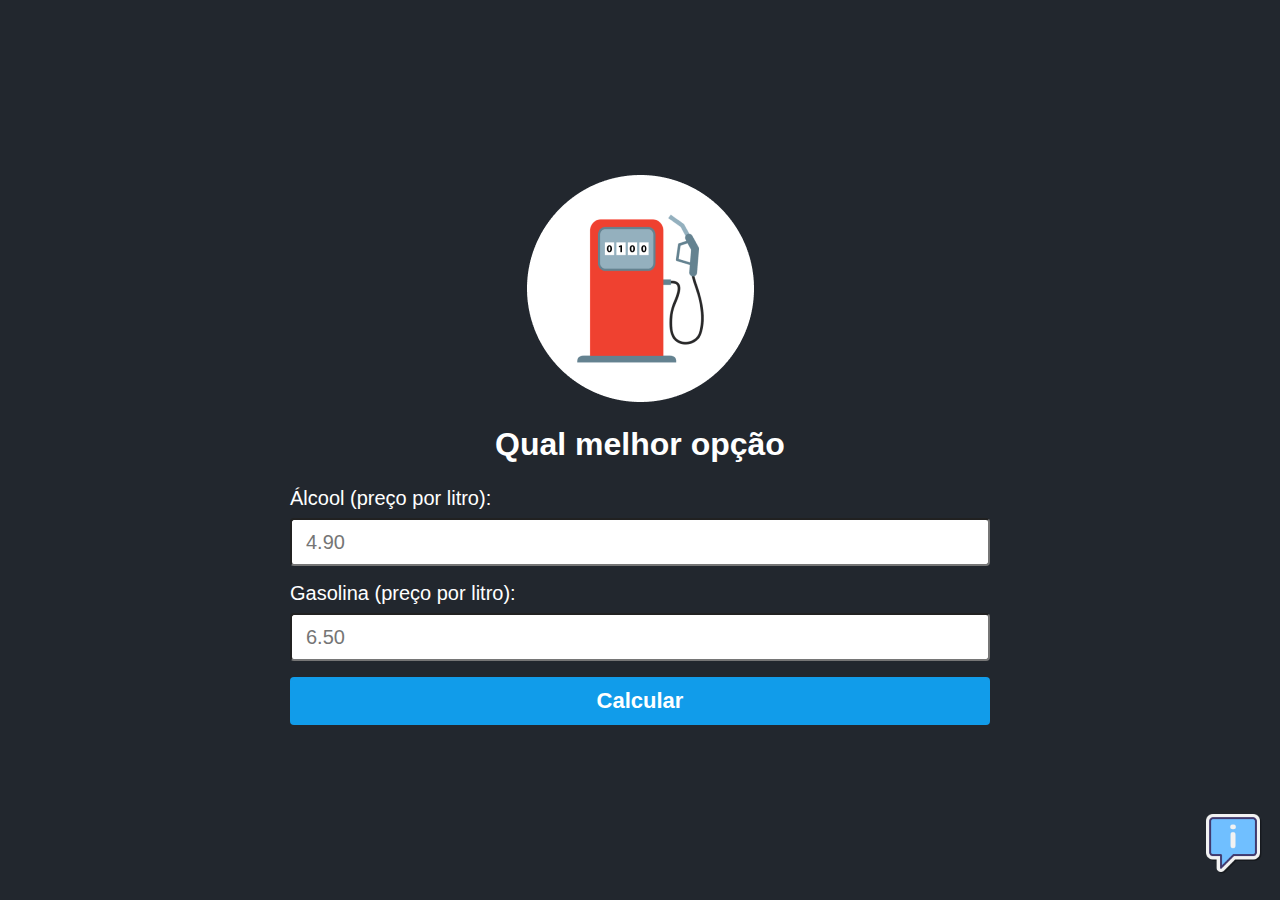
<file: mini curso/index.html>
<!DOCTYPE html>
<html lang="pt-br">
<head>
    <meta charset="UTF-8">
    <meta http-equiv="X-UA-Compatible" content="IE=edge">
    <meta name="viewport" content="width=device-width, initial-scale=1.0">
    <meta name="keywords" content="Calculadora de preço álcool ou gasolina">
    <link rel="stylesheet" href="style.css">

    <title>Calculador de preço alcool ou gasolina</title>
</head>
<body>
    
<main class="container">
    <img class="logo" src="assets/logo.png" alt="logo da Calculadora de gasolina ou álcool">
    <h1 class="title" id="teste">
        Qual melhor opção
    </h1>

    <form onsubmit="calcular(event)" class="form">
        <label>Álcool (preço por litro):</label>
     <input
        id="alcool" 
        class="input"
        type="number"
         placeholder="4.90"
         min="1"
         step="0.01"
         required
        >

        <label>Gasolina (preço por litro):</label>
        <input
        id="gasolina"
        class="input" 
        type="number"
        placeholder="6.50"
        min="1"
        step="0.01"
        required
        >
        <input class="button" type="submit" value="Calcular" />
        
    </form>

    <section id="content-result" class="result hide">
        <span id="text-result">Compensa usar Álcool</span>
        
        <span id="alcool-result">Álcool R$ 3,50</span>
        
        <span id="gasolina-result">Gasolina R$ 6,80</span>
    </section>

</main>
<div class="info">
    <span class="tooltip">Veja como é feito o calculo</span>
    <a href="calculo.html">
        <img class="info-img" src="./assets/info.png" alt="Veja como é feito o calculo">
    </a>
</div>

<script src="scrip.js" ></script>

</body>
</html>
</file>
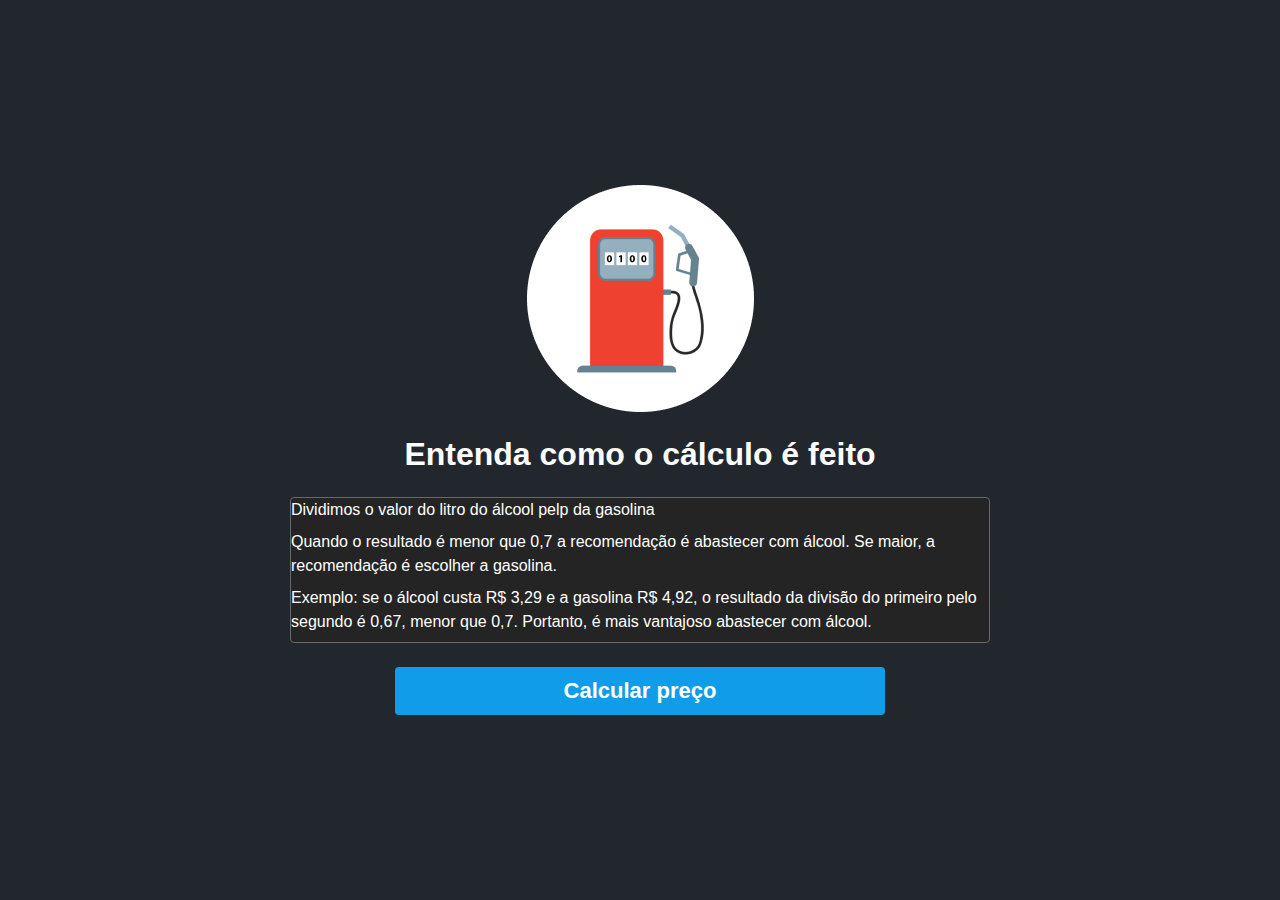
<file: mini curso/calculo.html>
<!DOCTYPE html>
<html lang="pt-br">
<head>
    <meta charset="UTF-8">
    <meta http-equiv="X-UA-Compatible" content="IE=edge">
    <meta name="viewport" content="width=device-width, initial-scale=1.0">
    <link rel="stylesheet" href="style.css"/>
    
    <title>Entenda como o calculo é feito</title>
</head>
<body>
    <main class="container">
        <img class="logo" src="./assets/logo.png" alt="Logo do site calculadora gasolina e alcool">
        <h1 class="title">Entenda como o cálculo é feito</h1>
        

        <section class="sobre">
         <p>
            Dividimos o valor do litro do álcool pelp da gasolina
         </p>
         <p>
            Quando o resultado é menor que 0,7 a recomendação é abastecer com álcool. Se maior,
             a recomendação é escolher a gasolina.
         </p>
         <p>
            Exemplo: se o álcool custa R$ 3,29 e a gasolina R$ 4,92, o resultado da divisão do primeiro pelo 
            segundo é 0,67, menor que 0,7. Portanto, é mais vantajoso abastecer com álcool.
                 </p>
        </section>

        <a class="button-calcular" href="index.html">
          Calcular preço
        </a>
   
    </main>

</body>
</html>
</file>
<file: mini curso/style.css>
*{
    margin: 0 auto;
    font-family: sans-serif;
    box-sizing: border-box;
}
body{
    background-color: #22272e;
    height: 100vh;
    display: flex;
    justify-content: center;
    align-items: center;
    flex-direction: column;
}
.container{
    max-width: 720px;
    display: flex;
    flex-direction: column;
    justify-content: center;
    align-items: center;
    padding: 0 10px;
}
.logo{
    max-width: 227px;
}
.title{
text-align: center;
color:#fff;
margin: 24px 0;
}
.form label{
    color: #fff;
    font-size: 20px;

}
.input{
    width: 100%;
    height: 48px;
    border-radius: 4px;
    font-size: 20px;
    padding: 0 14px;
    margin-top: 8px;
    margin-bottom: 16px;

}
.button{
    width: 100%;
    height: 48px;
    background-color: #119cea;
    cursor: pointer;
    border: 0;
    border-radius: 4px;
    color: #fff;
    font-size: 22px;
    font-weight: bold;

}
.result{
    background-color: #00b63e;
    max-width: 520px;
    padding: 20px 28px;
    text-align: center;
    margin-top: 28px;
    border-radius: 4px;
    display: flex;
    flex-direction: column;
    border: 1px solid #696969;
    user-select: none;
    transition: transform 0.8s;
}

.hide{
    display: none;
}

.result:hover{
    transform: scale(1.1);
}
.result span{
    color: #fff;
    margin-bottom: 8px;
}
#text-result{
    font-size: 24px;
    font-weight: bold;
}
.info{
    position: fixed;
    right: 14px;
    bottom: 22px;
}
.info-img{
    width: 66px;
    height: 66px;
}
.tooltip{
    color: #fff;
    background-color: #0f0f0f;
    padding: 10px 8px;
    border-radius: 6px;
    position: relative;
    bottom: 28px;
    display: none;
}

.info:hover .tooltip{
   display: inline;
}

.sobre{
    max-width:  620 px;
    background-color: #242424 ;
    padding:  24px 14 px;
    border:  1px solid #696969;
    border-radius: 4px;
}

.sobre p {
    color: #fff;
    margin-bottom: 8px;
    line-height: 150%;
}

.button-calcular{
    background-color: #119cea;
    height: 48px;
    width: 70%;
    display: flex;
    justify-content: center;
    align-items: center;
    color: #fff;
    text-decoration: none;
    font-size: 22px;
    font-weight: bold;
    margin-top: 24px;
    border-radius: 4px;
}
</file>
